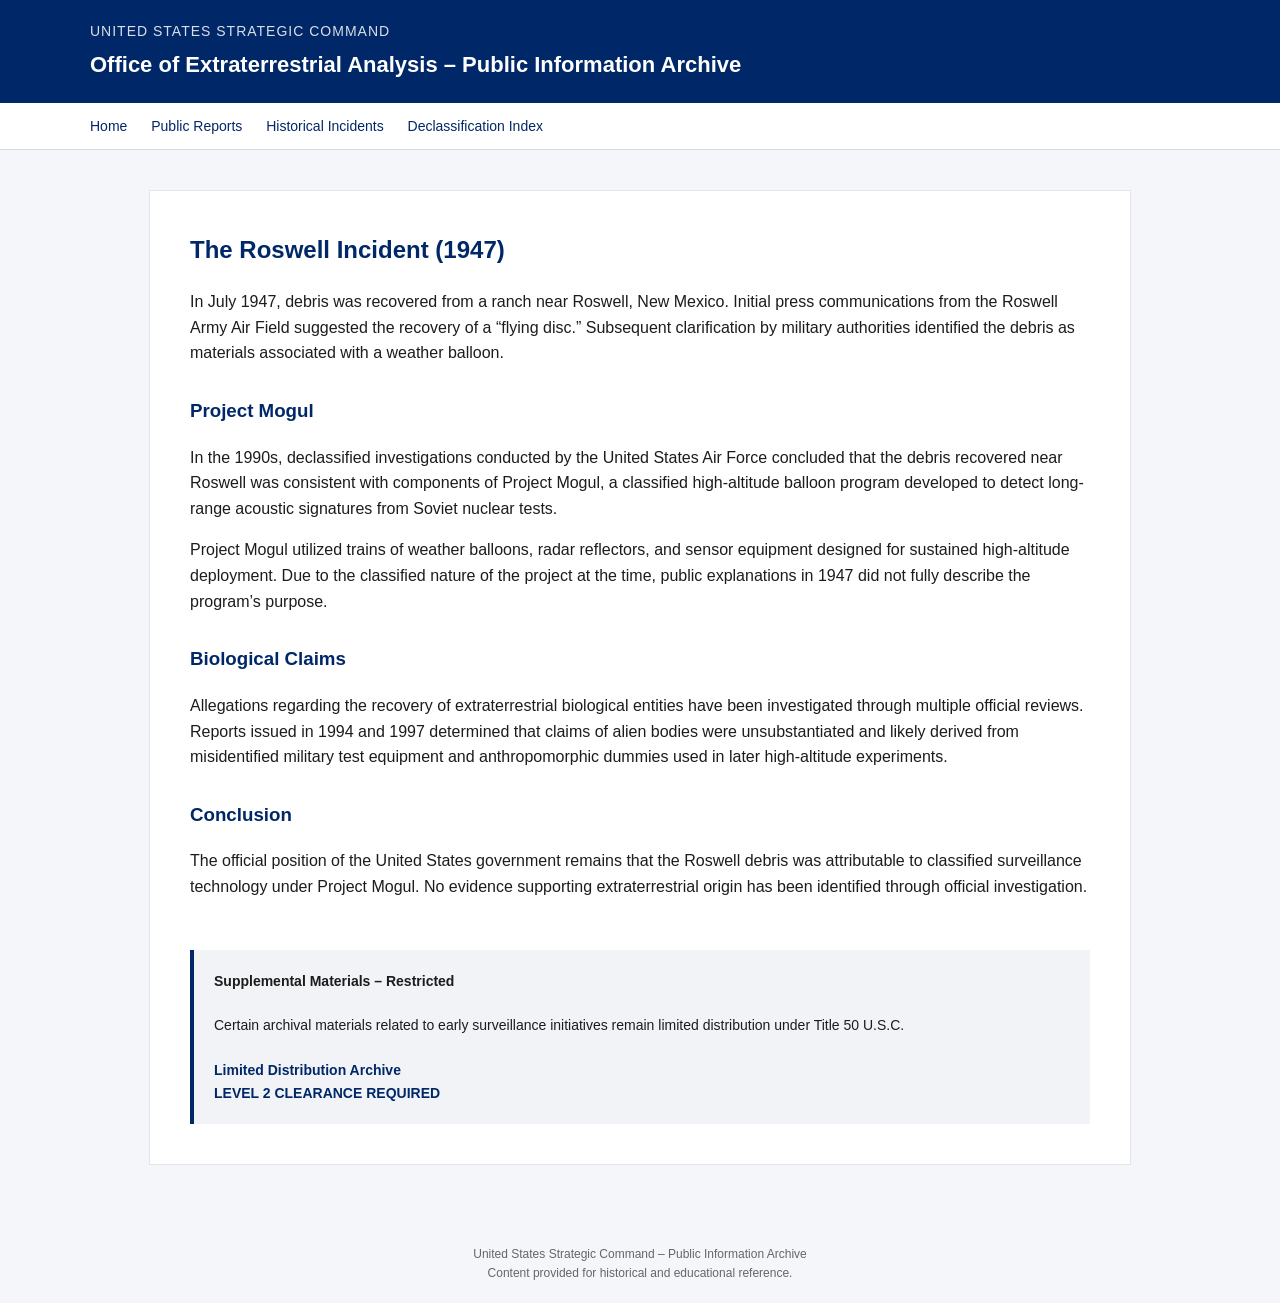
<file: index.html>
<!doctype html>
<html>
<head>
  <meta charset="utf-8">
  <meta name="viewport" content="width=device-width, initial-scale=1.0">
  <title>USSTRATCOM Public Archive – Roswell Incident</title>

  <style>
    body {
      margin: 0;
      font-family: Arial, Helvetica, sans-serif;
      background-color: #f4f6f9;
      color: #1c1c1c;
      line-height: 1.6;
    }

    header {
      background-color: #002868;
      color: white;
      padding: 20px;
    }

    .header-inner {
      max-width: 1100px;
      margin: auto;
    }

    .agency {
      font-size: 14px;
      letter-spacing: 1px;
      text-transform: uppercase;
      opacity: 0.85;
    }

    .title {
      font-size: 22px;
      margin-top: 5px;
      font-weight: bold;
    }

    nav {
      background-color: #ffffff;
      border-bottom: 1px solid #d6d9df;
    }

    .nav-inner {
      max-width: 1100px;
      margin: auto;
      padding: 12px 20px;
      font-size: 14px;
      color: #002868;
    }

    .nav-inner span {
      margin-right: 20px;
    }

    .container {
      max-width: 900px;
      margin: 40px auto;
      background: white;
      border: 1px solid #e2e5ea;
      padding: 40px;
    }

    h2 {
      margin-top: 0;
      color: #002868;
    }

    h3 {
      margin-top: 30px;
      color: #002868;
    }

    .notice {
      margin-top: 50px;
      padding: 20px;
      background-color: #f1f3f7;
      border-left: 4px solid #002868;
      font-size: 14px;
    }

    .notice a {
      color: #002868;
      font-weight: bold;
      text-decoration: none;
      cursor: pointer;
    }

    .notice a:hover {
      text-decoration: underline;
    }

    footer {
      margin-top: 60px;
      padding: 20px;
      font-size: 12px;
      text-align: center;
      color: #666;
    }

    /* ============================= */
    /* AMBER MODAL                  */
    /* ============================= */

    #amberModal {
      display: none;
      position: fixed;
      top: 0;
      left: 0;
      width: 100%;
      height: 100%;
      z-index: 9999;
      font-family: Arial, Helvetica, sans-serif;
    }

    .amber-overlay {
      position: absolute;
      width: 100%;
      height: 100%;
      background: rgba(0,0,0,0.65);
    }

    .amber-box {
      position: relative;
      width: 420px;
      margin: 12% auto;
      background: #ffffff;
      padding: 30px;
      border: 1px solid #d6d9df;
      box-shadow: 0 10px 40px rgba(0,0,0,0.25);
    }

    .amber-header {
      font-size: 16px;
      font-weight: bold;
      color: #002868;
      margin-bottom: 20px;
    }

    .amber-warning {
      font-size: 13px;
      color: #333;
      margin-bottom: 20px;
      line-height: 1.5;
    }

    #amberInput {
      width: 100%;
      padding: 10px;
      border: 1px solid #cfd3da;
      font-size: 14px;
    }

    #amberError {
      display: none;
      color: #b00020;
      font-size: 12px;
      margin-top: 10px;
    }

  </style>
</head>

<body>

<header>
  <div class="header-inner">
    <div class="agency">United States Strategic Command</div>
    <div class="title">Office of Extraterrestrial Analysis – Public Information Archive</div>
  </div>
</header>

<nav>
  <div class="nav-inner">
    <span>Home</span>
    <span>Public Reports</span>
    <span>Historical Incidents</span>
    <span>Declassification Index</span>
  </div>
</nav>

<div class="container">

  <h2>The Roswell Incident (1947)</h2>

  <p>
    In July 1947, debris was recovered from a ranch near Roswell, New Mexico.
    Initial press communications from the Roswell Army Air Field suggested the recovery
    of a “flying disc.” Subsequent clarification by military authorities identified the debris
    as materials associated with a weather balloon.
  </p>

  <h3>Project Mogul</h3>

  <p>
    In the 1990s, declassified investigations conducted by the United States Air Force
    concluded that the debris recovered near Roswell was consistent with components
    of Project Mogul, a classified high-altitude balloon program developed to detect
    long-range acoustic signatures from Soviet nuclear tests.
  </p>

  <p>
    Project Mogul utilized trains of weather balloons, radar reflectors, and sensor
    equipment designed for sustained high-altitude deployment. Due to the classified
    nature of the project at the time, public explanations in 1947 did not fully describe
    the program’s purpose.
  </p>

  <h3>Biological Claims</h3>

  <p>
    Allegations regarding the recovery of extraterrestrial biological entities have been
    investigated through multiple official reviews. Reports issued in 1994 and 1997
    determined that claims of alien bodies were unsubstantiated and likely derived from
    misidentified military test equipment and anthropomorphic dummies used in later
    high-altitude experiments.
  </p>

  <h3>Conclusion</h3>

  <p>
    The official position of the United States government remains that the Roswell
    debris was attributable to classified surveillance technology under Project Mogul.
    No evidence supporting extraterrestrial origin has been identified through
    official investigation.
  </p>

  <div class="notice">
    <strong>Supplemental Materials – Restricted</strong><br><br>
    Certain archival materials related to early surveillance initiatives remain
    limited distribution under Title 50 U.S.C.<br><br>

    <a id="amberTrigger">
      Limited Distribution Archive<br>
      LEVEL 2 CLEARANCE REQUIRED
    </a>
  </div>

</div>

<footer>
  United States Strategic Command – Public Information Archive<br>
  Content provided for historical and educational reference.
</footer>

<!-- AMBER MODAL -->
<div id="amberModal">
  <div class="amber-overlay"></div>

  <div class="amber-box">
    <div class="amber-header">RESTRICTED ACCESS</div>

    <div class="amber-warning">
      Under penalty of federal law, access is prohibited unless authorized pursuant to:
      <br><br>
      Section P-55<br>
      Article L-15<br>
      Sub-section W-12
    </div>

    <input type="password" id="amberInput" placeholder="Enter AMBER clearance credential">

    <div id="amberError">Invalid credential</div>
  </div>
</div>

<script>
const trigger = document.getElementById('amberTrigger');
const modal = document.getElementById('amberModal');
const input = document.getElementById('amberInput');
const error = document.getElementById('amberError');

trigger.addEventListener('click', function() {
  modal.style.display = 'block';
  input.focus();
});

input.addEventListener('keydown', function(e) {
  if (e.key === 'Enter') {
    const value = input.value.trim().toUpperCase();

    if (value === "PROJECT MOGUL") {
      window.location.href = "amber.html";
    } else {
      error.style.display = 'block';
      input.value = "";
    }
  }
});
</script>

</body>
</html>
</file>
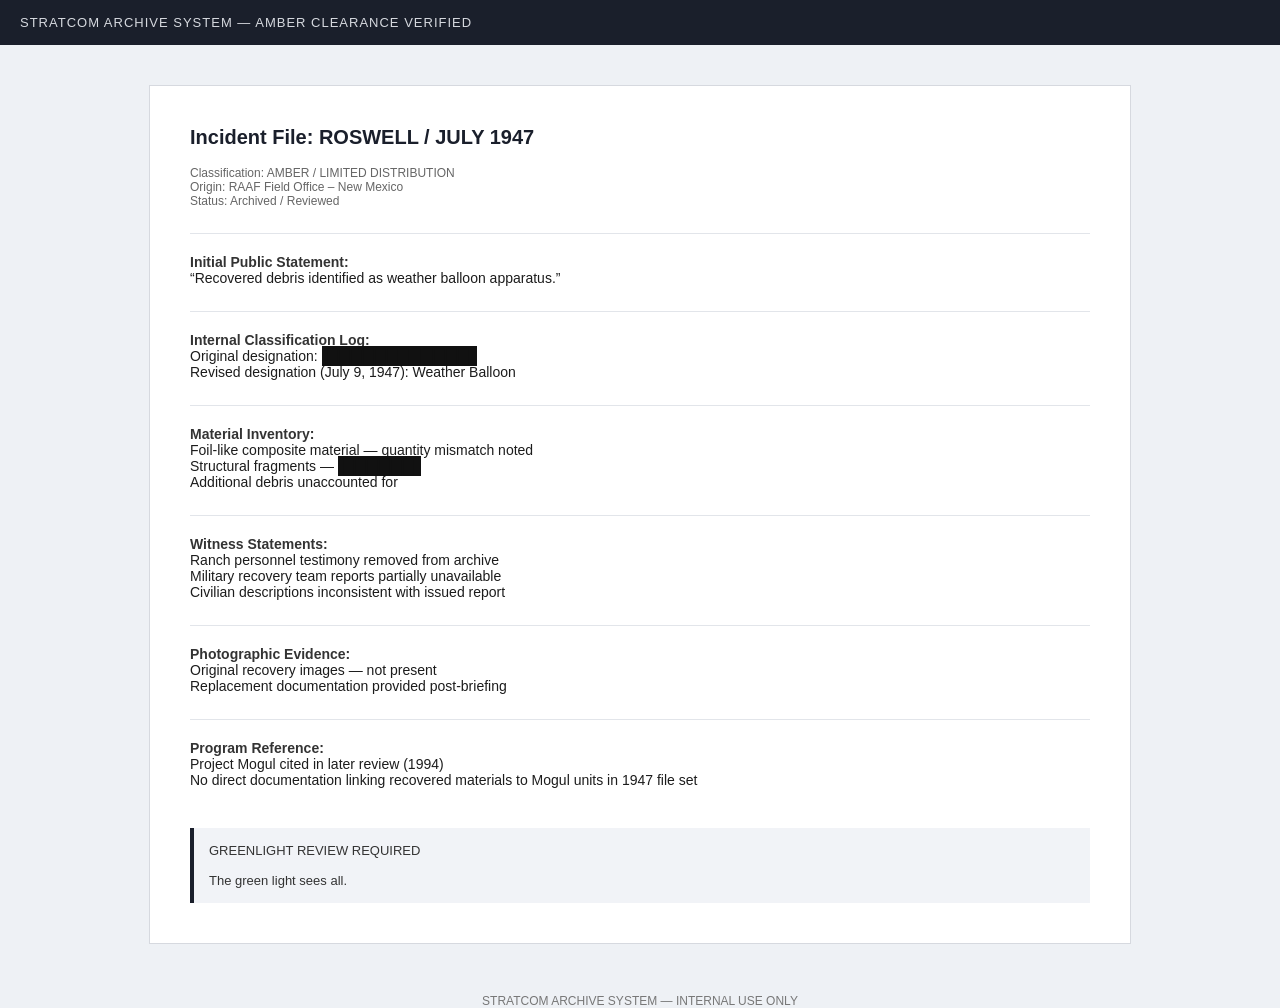
<file: amber.html>
<!doctype html>
<html>
<head>
  <meta charset="utf-8">
  <meta name="viewport" content="width=device-width, initial-scale=1.0">
  <title>STRATCOM Restricted Archive – AMBER Access</title>

  <style>
    body {
      margin: 0;
      font-family: Arial, Helvetica, sans-serif;
      background-color: #eef1f5;
      color: #1c1c1c;
    }

    header {
      background-color: #1a1f2b;
      color: #d6d9df;
      padding: 15px 20px;
      font-size: 13px;
      letter-spacing: 1px;
    }

    .container {
      max-width: 900px;
      margin: 40px auto;
      background: #ffffff;
      border: 1px solid #d6d9df;
      padding: 40px;
    }

    h2 {
      margin-top: 0;
      font-size: 20px;
      color: #1a1f2b;
    }

    .meta {
      font-size: 12px;
      color: #666;
      margin-bottom: 20px;
    }

    .record {
      margin-top: 25px;
      padding-top: 20px;
      border-top: 1px solid #e2e5ea;
      font-size: 14px;
    }

    .label {
      font-weight: bold;
      color: #333;
    }

    .redacted {
      background: #111;
      color: #111;
      padding: 2px 6px;
      letter-spacing: 2px;
    }

    .flag {
      margin-top: 40px;
      padding: 15px;
      background: #f1f3f7;
      border-left: 4px solid #1a1f2b;
      font-size: 13px;
      color: #333;
    }

    footer {
      margin-top: 50px;
      font-size: 12px;
      text-align: center;
      color: #777;
    }

    /* ========================= */
    /* TAKEOVER SCREEN (GREEN)   */
    /* ========================= */

    #takeover {
      display: none;
      position: fixed;
      top: 0;
      left: 0;
      width: 100%;
      height: 100%;
      background: #000;
      color: #00ff00;
      font-family: monospace;
      z-index: 9999;
    }

    .takeover-box {
      max-width: 700px;
      margin: 12% auto;
      font-size: 14px;
      line-height: 1.6;
      white-space: pre-wrap;
    }

    /* blinking cursor */
    #typeText::after {
      content: "_";
      animation: blink 1s infinite;
    }

    @keyframes blink {
      0%, 50%, 100% { opacity: 1; }
      25%, 75% { opacity: 0; }
    }

  </style>
</head>

<body>

<header>
  STRATCOM ARCHIVE SYSTEM — AMBER CLEARANCE VERIFIED
</header>

<div class="container">

  <h2>Incident File: ROSWELL / JULY 1947</h2>

  <div class="meta">
    Classification: AMBER / LIMITED DISTRIBUTION<br>
    Origin: RAAF Field Office – New Mexico<br>
    Status: Archived / Reviewed
  </div>

  <div class="record">
    <span class="label">Initial Public Statement:</span><br>
    “Recovered debris identified as weather balloon apparatus.”
  </div>

  <div class="record">
    <span class="label">Internal Classification Log:</span><br>
    Original designation: <span class="redacted">████████████</span><br>
    Revised designation (July 9, 1947): Weather Balloon
  </div>

  <div class="record">
    <span class="label">Material Inventory:</span><br>
    Foil-like composite material — quantity mismatch noted<br>
    Structural fragments — <span class="redacted">██████</span><br>
    Additional debris unaccounted for
  </div>

  <div class="record">
    <span class="label">Witness Statements:</span><br>
    Ranch personnel testimony removed from archive<br>
    Military recovery team reports partially unavailable<br>
    Civilian descriptions inconsistent with issued report
  </div>

  <div class="record">
    <span class="label">Photographic Evidence:</span><br>
    Original recovery images — not present<br>
    Replacement documentation provided post-briefing
  </div>

  <div class="record">
    <span class="label">Program Reference:</span><br>
    Project Mogul cited in later review (1994)<br>
    No direct documentation linking recovered materials to Mogul units in 1947 file set
  </div>

  <div class="flag">
    GREENLIGHT REVIEW REQUIRED<br><br>
    The green light sees all.
  </div>

</div>

<footer>
  STRATCOM ARCHIVE SYSTEM — INTERNAL USE ONLY
</footer>

<!-- TAKEOVER -->

<div id="takeover">
  <div class="takeover-box">
    <div id="typeText"></div>
  </div>
</div>

<script>
const message = `Operation Greenlight has detected that this is not an official government login.

You have used an unofficial credential to backdoor into a restricted system.

Your IP will be scrubbed before national security tracing completes.

Redirecting...`;

let index = 0;

function typeEffect() {
  const el = document.getElementById("typeText");

  if (index < message.length) {
    el.textContent += message.charAt(index);
    index++;
    setTimeout(typeEffect, 18);
  } else {
    // 🔥 extended pause (~5 seconds longer)
    setTimeout(() => {
      window.location.href = "greenlight.html";
    }, 6200);
  }
}

// initial delay before takeover starts
setTimeout(() => {
  document.getElementById("takeover").style.display = "block";
  typeEffect();
}, 10000);
</script>

</body>
</html>
</file>
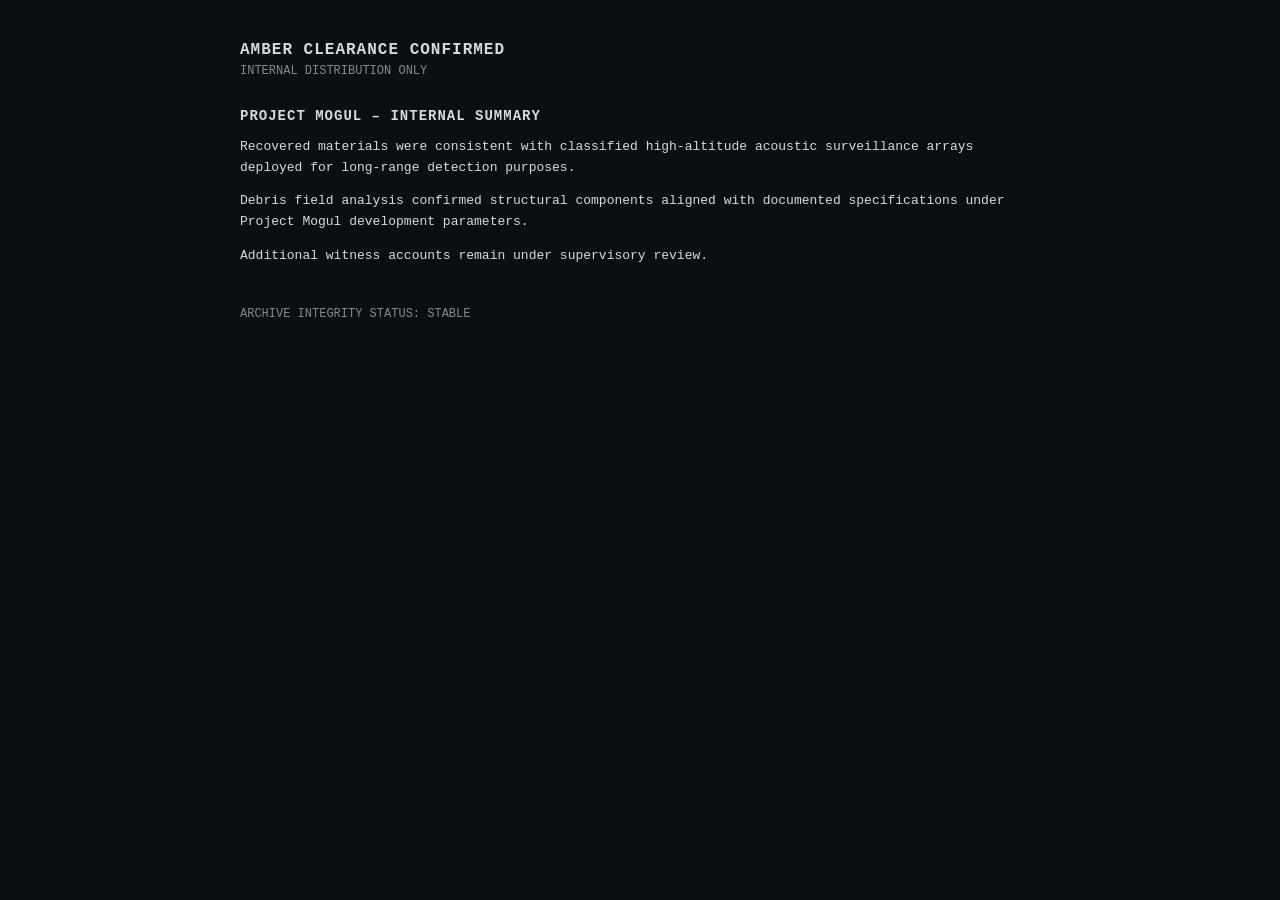
<file: archive.html>
<!doctype html>
<html>
<head>
  <meta charset="utf-8">
  <meta name="viewport" content="width=device-width, initial-scale=1.0">
  <title>Amber Internal Archive</title>

  <style>
    body {
      margin: 0;
      background-color: #0a0f14;
      color: #d9d9d9;
      font-family: "Courier New", monospace;
      overflow-x: hidden;
    }

    .wrapper {
      padding: 30px 20px;
      max-width: 800px;
      margin: auto;
    }

    h1 {
      font-size: 16px;
      letter-spacing: 1px;
      margin-bottom: 5px;
    }

    .subhead {
      font-size: 12px;
      opacity: 0.6;
      margin-bottom: 30px;
    }

    h2 {
      font-size: 14px;
      margin-top: 30px;
      letter-spacing: 1px;
    }

    p {
      font-size: 13px;
      line-height: 1.6;
    }

    .status {
      margin-top: 40px;
      font-size: 12px;
      opacity: 0.6;
    }

    .glitching {
      animation: glitchShake 0.1s infinite;
    }

    @keyframes glitchShake {
      0% { transform: translate(1px, -1px); }
      25% { transform: translate(-1px, 1px); }
      50% { transform: translate(1px, 1px); }
      75% { transform: translate(-1px, -1px); }
      100% { transform: translate(0px, 0px); }
    }

    .flash {
      position: fixed;
      top: 0;
      left: 0;
      width: 100vw;
      height: 100vh;
      background: white;
      opacity: 0;
      pointer-events: none;
      z-index: 9998;
    }

    #overlay {
      position: fixed;
      top: 0;
      left: 0;
      width: 100vw;
      height: 100vh;
      background: black;
      color: #00ff66;
      font-family: monospace;
      display: none;
      z-index: 9999;
      text-align: center;
      padding-top: 40vh;
      box-sizing: border-box;
      font-size: 18px;
      letter-spacing: 2px;
    }
  </style>
</head>

<body>

<div class="wrapper" id="content">

  <h1>AMBER CLEARANCE CONFIRMED</h1>
  <div class="subhead">INTERNAL DISTRIBUTION ONLY</div>

  <h2>PROJECT MOGUL – INTERNAL SUMMARY</h2>

  <p>
    Recovered materials were consistent with classified high-altitude acoustic
    surveillance arrays deployed for long-range detection purposes.
  </p>

  <p>
    Debris field analysis confirmed structural components aligned with
    documented specifications under Project Mogul development parameters.
  </p>

  <p>
    Additional witness accounts remain under supervisory review.
  </p>

  <div class="status">
    ARCHIVE INTEGRITY STATUS: STABLE
  </div>

</div>

<div class="flash" id="flash"></div>

<div id="overlay">
  ARCHIVE NODE COMPROMISED<br><br>
  INITIATING REDIRECT…
</div>

<script>
  function triggerGlitch() {
    const content = document.getElementById("content");
    const flash = document.getElementById("flash");
    const overlay = document.getElementById("overlay");

    content.classList.add("glitching");

    let flashCount = 0;
    const flashInterval = setInterval(() => {
      flash.style.opacity = "0.8";
      setTimeout(() => flash.style.opacity = "0", 80);
      flashCount++;
      if (flashCount > 6) {
        clearInterval(flashInterval);
      }
    }, 150);

    setTimeout(() => {
      content.classList.remove("glitching");
      overlay.style.display = "block";
    }, 1200);

    setTimeout(() => {
      window.location.href = "greenlight.html";
    }, 3500);
  }

  setTimeout(triggerGlitch, 5000);
</script>

</body>
</html>
</file>
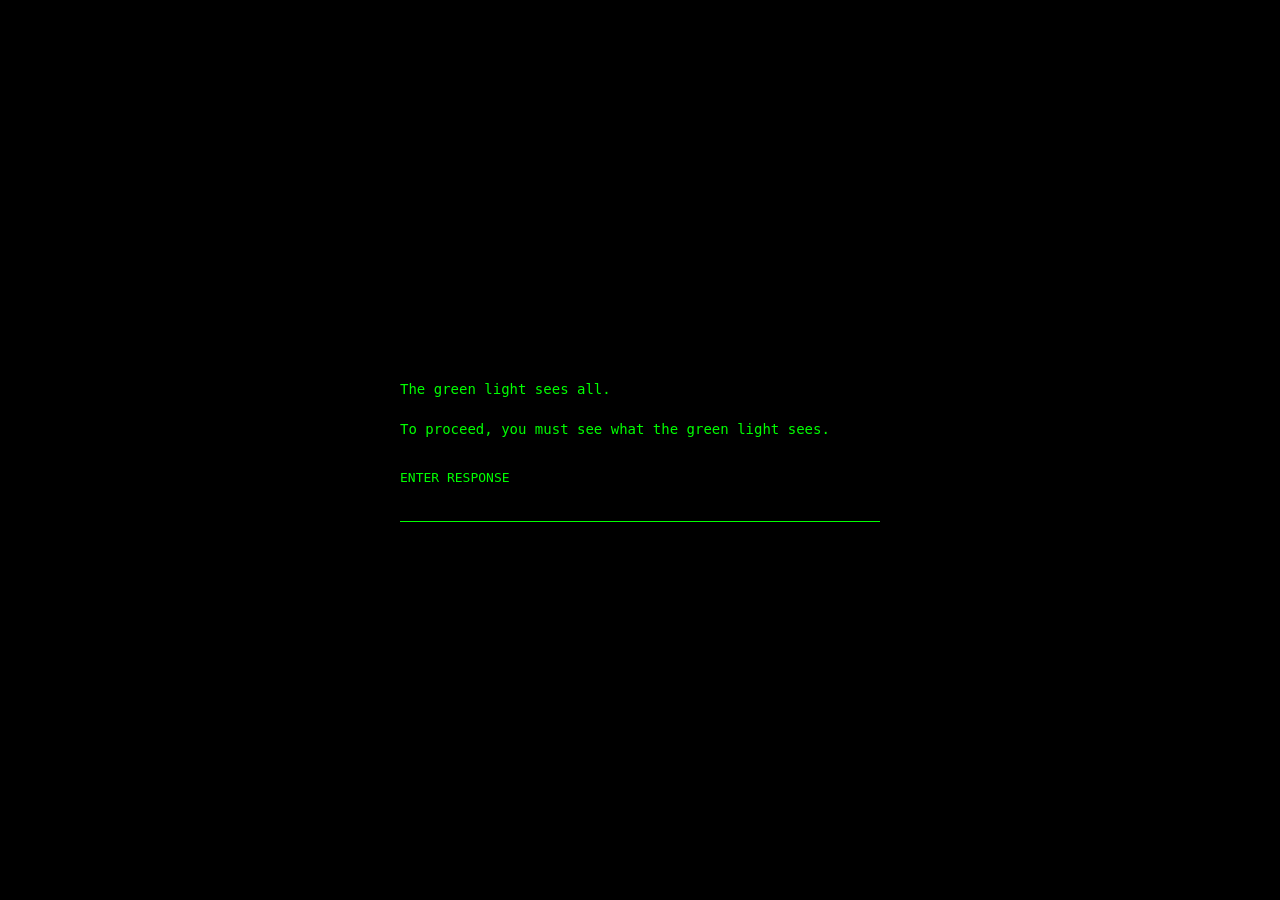
<file: greenlight.html>
<!doctype html>
<html>
<head>
  <meta charset="utf-8">
  <meta name="viewport" content="width=device-width, initial-scale=1.0">
  <title>Operation Greenlight</title>

  <style>
    body {
      margin: 0;
      background-color: #000;
      color: #00ff00;
      font-family: monospace;
      display: flex;
      align-items: center;
      justify-content: center;
      height: 100vh;
    }

    .container {
      width: 480px;
      max-width: 90%;
    }

    .line {
      margin-bottom: 18px;
      font-size: 14px;
      line-height: 1.6;
    }

    .prompt {
      margin-top: 30px;
      font-size: 13px;
      color: #00ff00;
    }

    input {
      width: 100%;
      background: transparent;
      border: none;
      border-bottom: 1px solid #00ff00;
      padding: 10px 0;
      color: #00ff00;
      font-size: 14px;
      outline: none;
      font-family: monospace;
    }

    input::placeholder {
      color: #006600;
    }

    #error {
      display: none;
      margin-top: 10px;
      font-size: 12px;
      color: #00ff00;
    }

    /* blinking cursor effect */
    .cursor::after {
      content: "_";
      animation: blink 1s infinite;
    }

    @keyframes blink {
      0%, 50%, 100% { opacity: 1; }
      25%, 75% { opacity: 0; }
    }
  </style>
</head>

<body>

<div class="container">

  <div class="line">The green light sees all.</div>

  <div class="line">
    To proceed, you must see what the green light sees.
  </div>

  <div class="prompt">ENTER RESPONSE</div>

  <input type="text" id="answer" autocomplete="off" autofocus>

  <div id="error">Response not recognized</div>

</div>

<script>
const input = document.getElementById("answer");
const error = document.getElementById("error");

input.addEventListener("keydown", function(e) {
  if (e.key === "Enter") {
    const value = input.value.trim().toUpperCase();

    if (value === "NOT A BALLOON") {
      window.location.href = "truth.html"; // ← your current flow
    } else {
      error.style.display = "block";
      input.value = "";
    }
  }
});
</script>

</body>
</html>
</file>
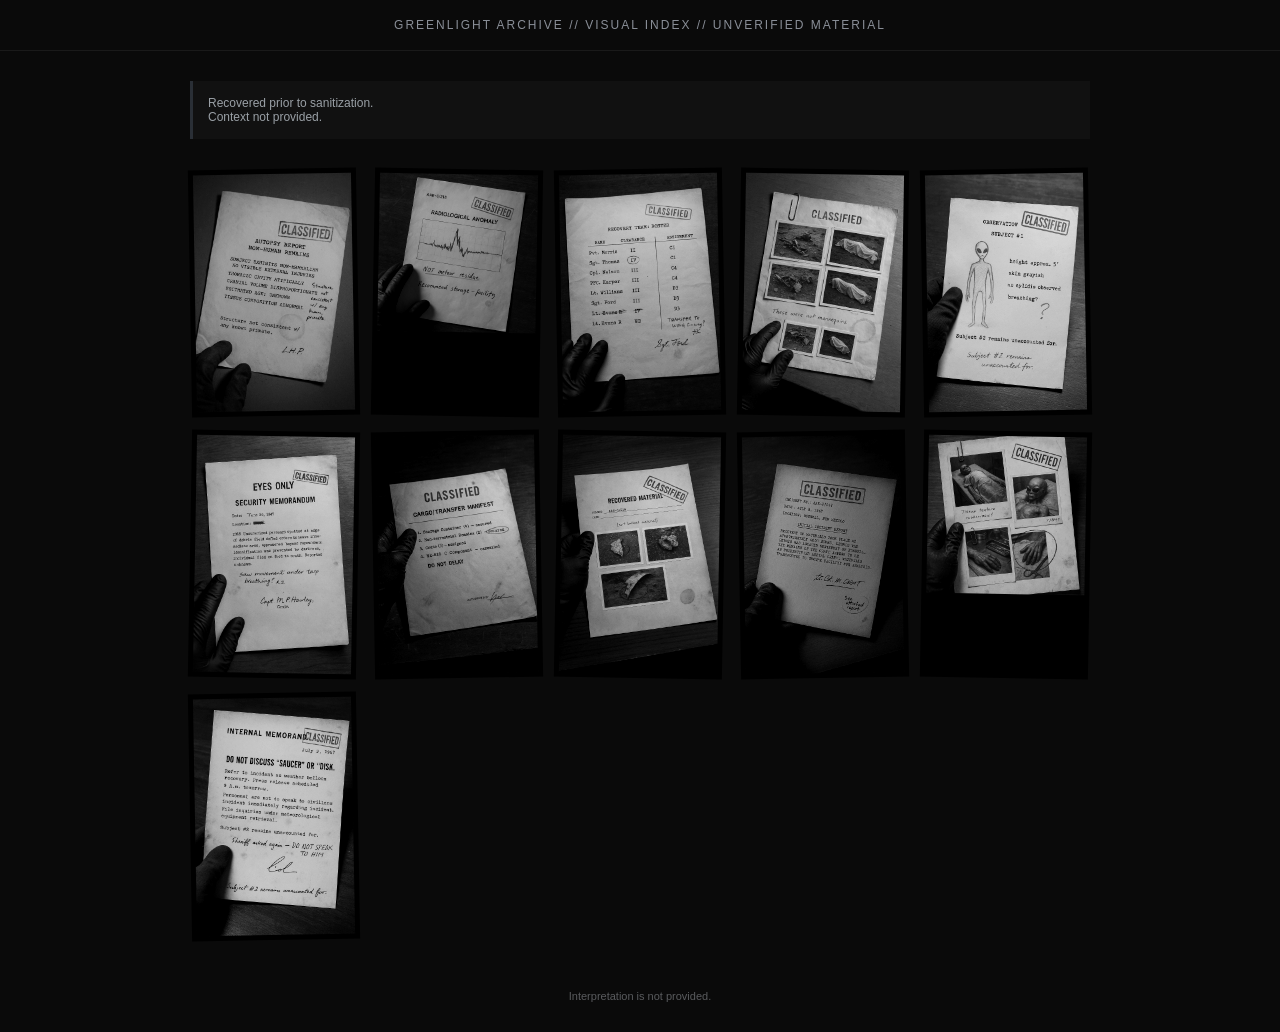
<file: spyphotos.html>
<!doctype html>
<html>
<head>
<meta charset="utf-8">
<meta name="viewport" content="width=device-width, initial-scale=1.0">
<title>Greenlight Archive Node</title>

<style>
body {
  margin: 0;
  background-color: #0a0a0a;
  font-family: Arial, Helvetica, sans-serif;
  color: #cfd3da;
}

.header {
  padding: 18px;
  text-align: center;
  font-size: 12px;
  letter-spacing: 2px;
  color: #8a8f98;
  border-bottom: 1px solid #1a1a1a;
}

.container {
  max-width: 900px;
  margin: auto;
  padding: 30px 20px;
}

.warning {
  background: #111;
  padding: 15px;
  border-left: 3px solid #2a2f36;
  font-size: 12px;
  margin-bottom: 30px;
  color: #9aa0a6;
}

.grid {
  display: grid;
  grid-template-columns: repeat(auto-fill, minmax(140px, 1fr));
  gap: 15px;
}

.thumb {
  cursor: pointer;
  overflow: hidden;
  background: #000;
  padding: 5px;
  transform: rotate(-1deg);
  transition: transform 0.2s ease;
}

.thumb:nth-child(even) {
  transform: rotate(1deg);
}

.thumb:hover {
  transform: scale(1.03);
}

.thumb img {
  width: 100%;
  display: block;
  filter: grayscale(100%) contrast(1.1);
}

.footer {
  margin-top: 50px;
  text-align: center;
  font-size: 11px;
  opacity: 0.4;
}

/* MODAL */

.modal {
  display: none;
  position: fixed;
  z-index: 9999;
  padding: 20px;
  left: 0;
  top: 0;
  width: 100%;
  height: 100%;
  background-color: rgba(0,0,0,0.96);
  box-sizing: border-box;
}

.modal img {
  max-width: 100%;
  max-height: 90vh;
  margin: auto;
  display: block;
}

.modal-close {
  position: absolute;
  top: 20px;
  right: 25px;
  font-size: 20px;
  color: #aaa;
  cursor: pointer;
}
</style>
</head>

<body>

<div class="header">
GREENLIGHT ARCHIVE // VISUAL INDEX // UNVERIFIED MATERIAL
</div>

<div class="container">

<div class="warning">
Recovered prior to sanitization.<br>
Context not provided.
</div>

<div class="grid">

  <div class="thumb"><img src="01_Incident_Report.png" onclick="openModal(this.src)"></div>
  <div class="thumb"><img src="02_Wreckage_Photos.png" onclick="openModal(this.src)"></div>
  <div class="thumb"><img src="03_Cargo_Manifest.png" onclick="openModal(this.src)"></div>
  <div class="thumb"><img src="04_Security_Memo.png" onclick="openModal(this.src)"></div>
  <div class="thumb"><img src="05_Field_Sketch.png" onclick="openModal(this.src)"></div>
  <div class="thumb"><img src="06_Photo_of_Photos.png" onclick="openModal(this.src)"></div>
  <div class="thumb"><img src="07_Team_Roster.png" onclick="openModal(this.src)"></div>
  <div class="thumb"><img src="08_Radiological_Scan.png" onclick="openModal(this.src)"></div>

  <!-- RENAMED subtly -->
  <div class="thumb"><img src="09_Autopsy_Report.png" onclick="openModal(this.src)"></div>
  <div class="thumb"><img src="10_Autopsy_Photos.png" onclick="openModal(this.src)"></div>

  <div class="thumb"><img src="11_Directive_Cover.png" onclick="openModal(this.src)"></div>

</div>

<div class="footer">
Interpretation is not provided.
</div>

</div>

<!-- MODAL -->

<div id="imageModal" class="modal">
  <span class="modal-close" onclick="closeModal()">&times;</span>
  <img id="modalImage">
</div>

<script>
function openModal(src) {
  document.getElementById("modalImage").src = src;
  document.getElementById("imageModal").style.display = "block";
  history.pushState({modalOpen: true}, "");
}

function closeModal() {
  document.getElementById("imageModal").style.display = "none";
}

window.onpopstate = function() {
  const modal = document.getElementById("imageModal");
  if (modal.style.display === "block") {
    modal.style.display = "none";
  }
};
</script>

</body>
</html>
</file>
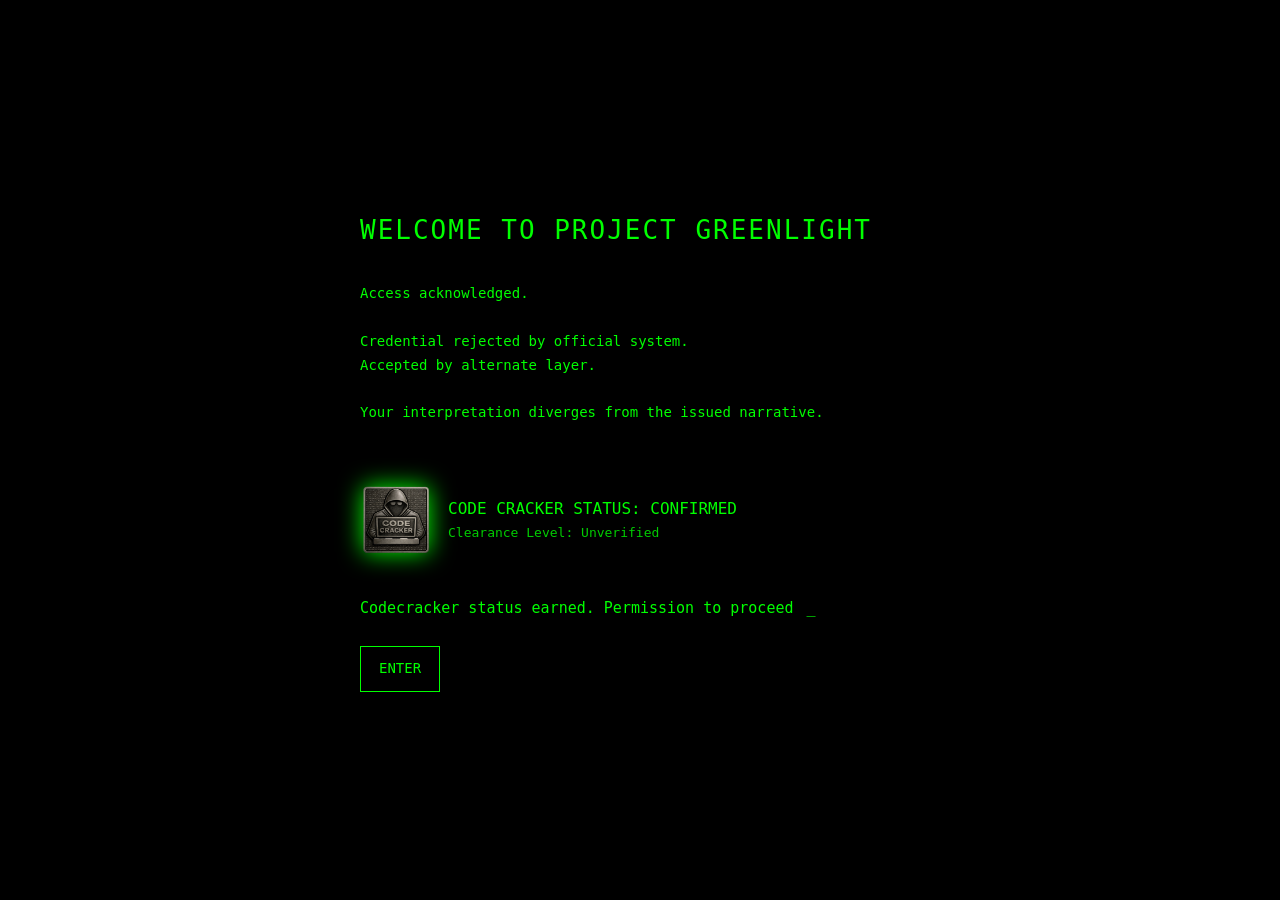
<file: truth.html>
<!doctype html>
<html>
<head>
<meta charset="utf-8">
<title>Greenlight Access</title>

<style>
body {
  margin: 0;
  background: #000;
  color: #00ff00;
  font-family: monospace;
  display: flex;
  align-items: center;
  justify-content: center;
  height: 100vh;
}

.container {
  max-width: 560px;
  width: 90%;
  font-size: 14px;
  line-height: 1.7;
}

/* ========================= */
/* HERO HEADER               */
/* ========================= */

.hero {
  font-size: 26px;
  margin-bottom: 30px;
  letter-spacing: 2px;
}

/* ========================= */
/* BADGE                     */
/* ========================= */

.badge-row {
  display: flex;
  align-items: center;
  gap: 16px;
  margin-top: 35px;
}

.badge-img {
  width: 72px;
  height: 72px;
  object-fit: contain;
  filter: drop-shadow(0 0 12px #00ff00);
}

.badge-title {
  font-size: 16px;
}

.badge-sub {
  font-size: 13px;
  color: #00cc00;
}

/* ========================= */
/* TERMINAL TEXT             */
/* ========================= */

.proceed-text {
  margin-top: 40px;
  font-size: 15px;
}

/* blinking cursor */
.cursor::after {
  content: "_";
  margin-left: 4px;
  animation: blink 1s infinite;
}

@keyframes blink {
  0%, 50%, 100% { opacity: 1; }
  25%, 75% { opacity: 0; }
}

/* ========================= */
/* ENTER BUTTON              */
/* ========================= */

.enter-btn {
  display: inline-block;
  margin-top: 25px;
  padding: 10px 18px;
  border: 1px solid #00ff00;
  color: #00ff00;
  text-decoration: none;
  font-size: 14px;
}

.enter-btn:hover {
  background: #001a00;
  box-shadow: 0 0 10px #00ff00;
}

</style>
</head>

<body>

<div class="container">

<div class="hero">
WELCOME TO PROJECT GREENLIGHT
</div>

Access acknowledged.<br><br>

Credential rejected by official system.<br>
Accepted by alternate layer.<br><br>

Your interpretation diverges from the issued narrative.<br><br>

<div class="badge-row">
  <img src="codecracker.png" class="badge-img">
  <div>
    <div class="badge-title">CODE CRACKER STATUS: CONFIRMED</div>
    <div class="badge-sub">Clearance Level: Unverified</div>
  </div>
</div>

<div class="proceed-text cursor">
Codecracker status earned. Permission to proceed
</div>

<a href="spyphotos.html" class="enter-btn">
ENTER
</a>

</div>

</body>
</html>
</file>
